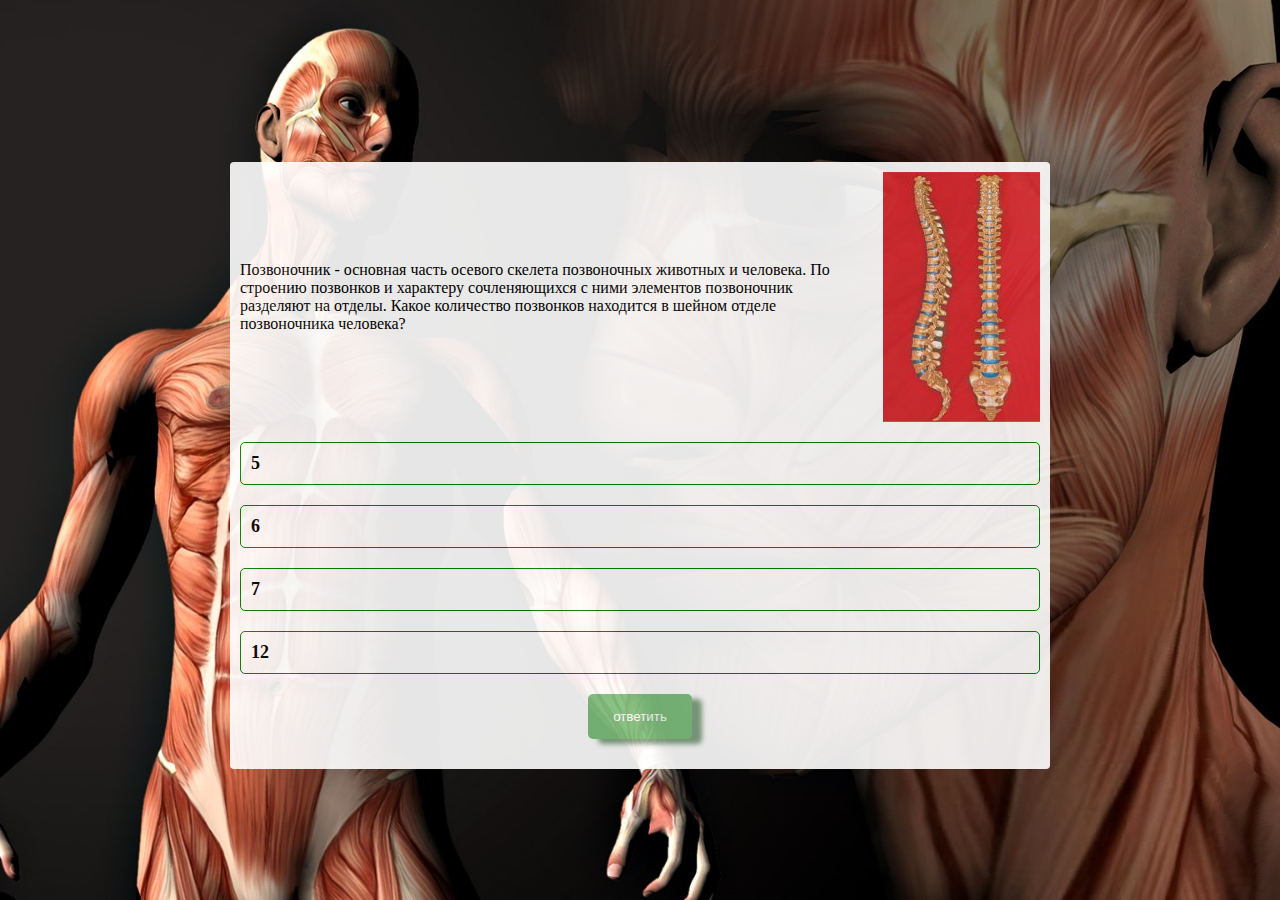
<file: anatomy-test/index.html>
<!DOCTYPE html>
<html lang="en">
<head>
    <meta charset="UTF-8">
    <meta http-equiv="X-UA-Compatible" content="IE=edge">
    <meta name="viewport" content="width=device-width, initial-scale=1.0">
    <link rel="stylesheet" href="./css/style.css">
    <script type="module" src="./js/main.js" defer></script>
    <title>Document</title>
</head>
<body>

    <section class="test">
        <div class="container">
            <div class="test__inner">
                <div class="test__question">
                    <p class="test__question-text"></p>
                    <img class="test__question-img" src="./img/question-1.jpg" alt="позвоночник">
                </div>
                <div class="ansers">
                    <p class="anser"></p>
                    <p class="anser"></p>
                    <p class="anser"></p>
                    <p class="anser"></p>
                </div>
                <button class="btn disabled" disabled>ответить</button>
                <!-- modal wrong anser!! -->
                <div class="wrong__anser">
                    <h1 class="wrong__anser-title">НЕ ПРАВИЛЬНО</h1>
                    <h2 class="wrong__anser-subtitle">правильный ответ: </h2>
                    <p class="wrong__anser-description"></p>
                    <button class="wrong__anser-btn">дальше</button>
                </div>
                <!-- modal finish -->
                <div class="finsh">
                    <div class="finsh__anser">
                        <p class="finish__right-anser">right anser 2</p>
                        <p class="finish__wrong-anser">1</p>
                    </div>
                    <p class="finish__description">Lorem ipsum dolor sit amet consectetur adipisicing elit. Cum enim eius fugit? Impedit ullam voluptatum tempora nulla rem mollitia soluta.</p>
                    <button class="finish__btn">повторить тест</button>
                </div>
            </div>
        </div>
    </section>
    
</body>
</html>
</file>
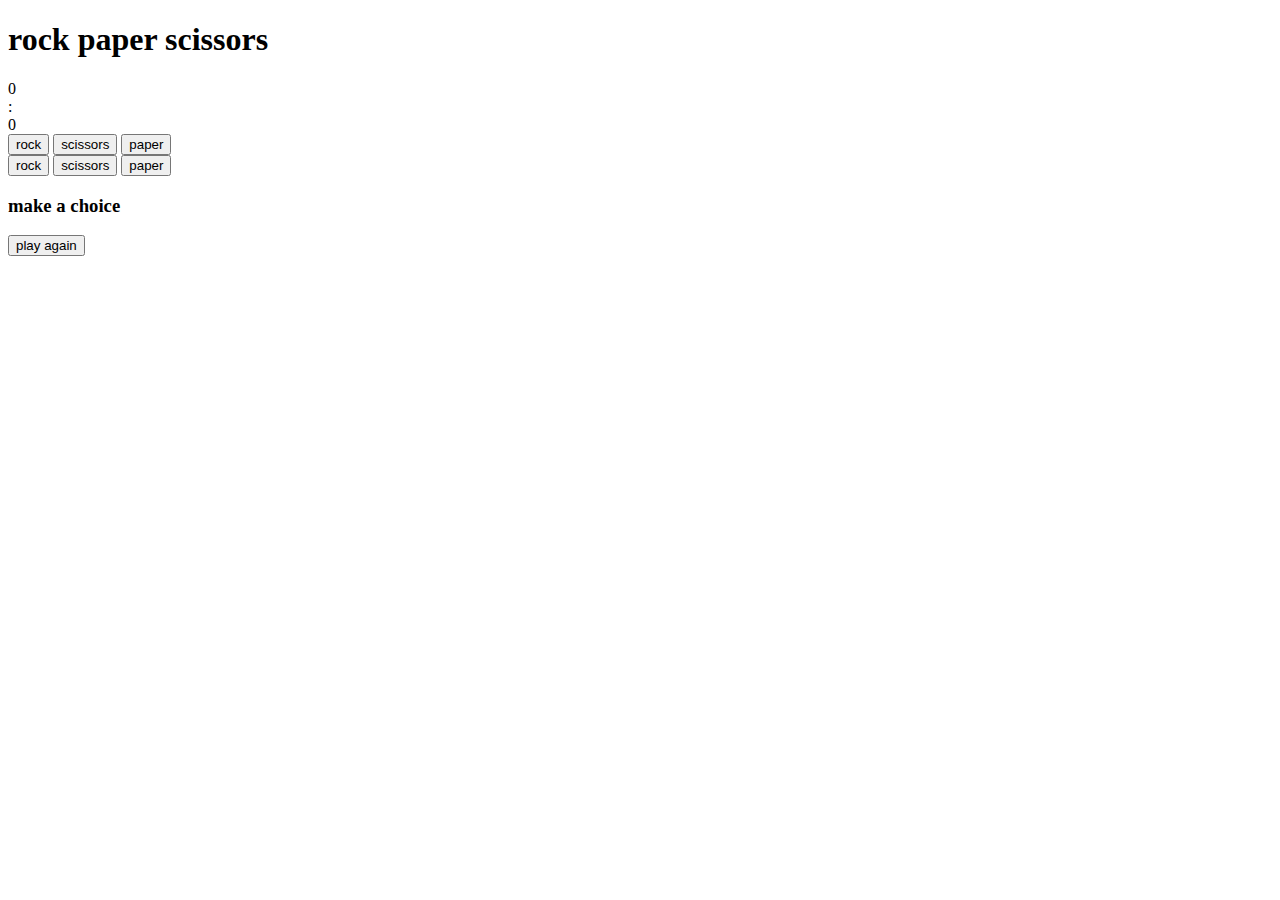
<file: rock-paper-scissors/index.html>
<!DOCTYPE html>
<html lang="en">
<head>
    <meta charset="UTF-8">
    <meta http-equiv="X-UA-Compatible" content="IE=edge">
    <meta name="viewport" content="width=device-width, initial-scale=1.0">
    <link rel="stylesheet" href="./css/style.css">
    <script src="./js/main.js" defer></script>
    <title>rock paper scissors</title>
</head>
<body>
    
    <section class="game">
        <h1 class="game__title">rock paper scissors</h1>
        <div class="game__counters">
            <div class="counter__user">0</div>
            <span>:</span>
            <div class="counter__computer">0</div>
        </div>
        <div class="game__figure">
            <div class="user__field">
                <button class="field rock" data-field="rock">rock</button>
                <button class="field scissors" data-field="scissors">scissors</button>
                <button class="field paper" data-field="paper"> paper</button>
            </div>
            <div class="computer__field">
                <button class="field rock" data-field="rock">rock</button>
                <button class="field scissors" data-field="scissors">scissors</button>
                <button class="field paper" data-field="paper">paper</button>
            </div>
        </div>
        <h3 class="game__result">make a choice</h3>
    </section>
    <div class="buttons">
        <button class="play">play again</button>
    </div>

    <audio class="sound" src="#"></audio>
</body>
</html>
</file>
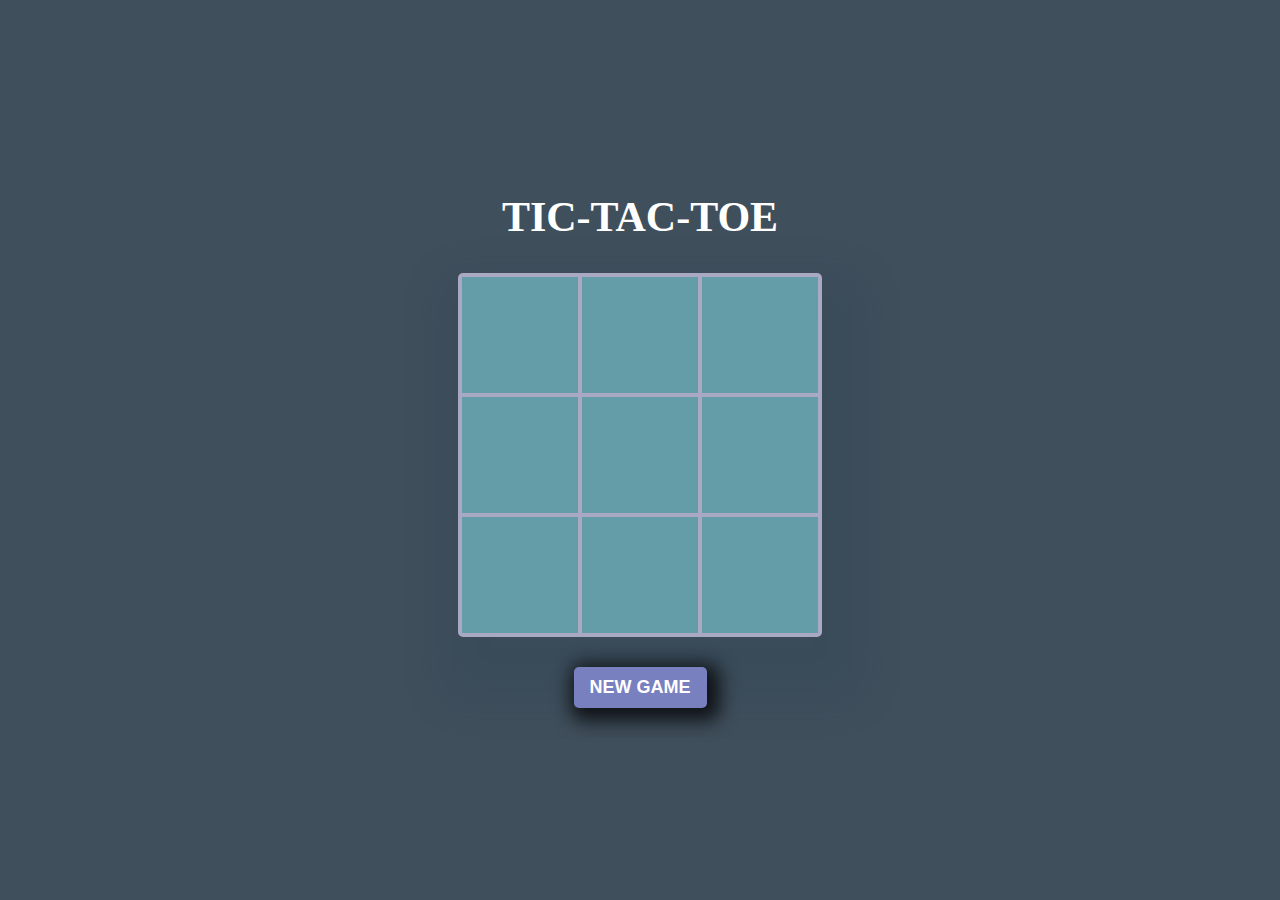
<file: tic-tac/index.html>
<!DOCTYPE html>
<html lang="en">
<head>
    <meta charset="UTF-8">
    <meta http-equiv="X-UA-Compatible" content="IE=edge">
    <meta name="viewport" content="width=device-width, initial-scale=1.0">
    <link rel="stylesheet" href="./css/style.css">
    <script src="./js/main.js" defer></script>
    <title>Document</title>
</head>
<body>
    
    <section class="tic-tac">
        <h1 class="result">tic-tac-toe</h1>
        <div class="game">
            <div class="field"></div>
            <div class="field"></div>
            <div class="field"></div>
            <div class="field"></div>
            <div class="field"></div>
            <div class="field"></div>
            <div class="field"></div>
            <div class="field"></div>
            <div class="field"></div>
        </div>
        <button class="new__game">new game</button>
    </section>

</body>
</html>
</file>
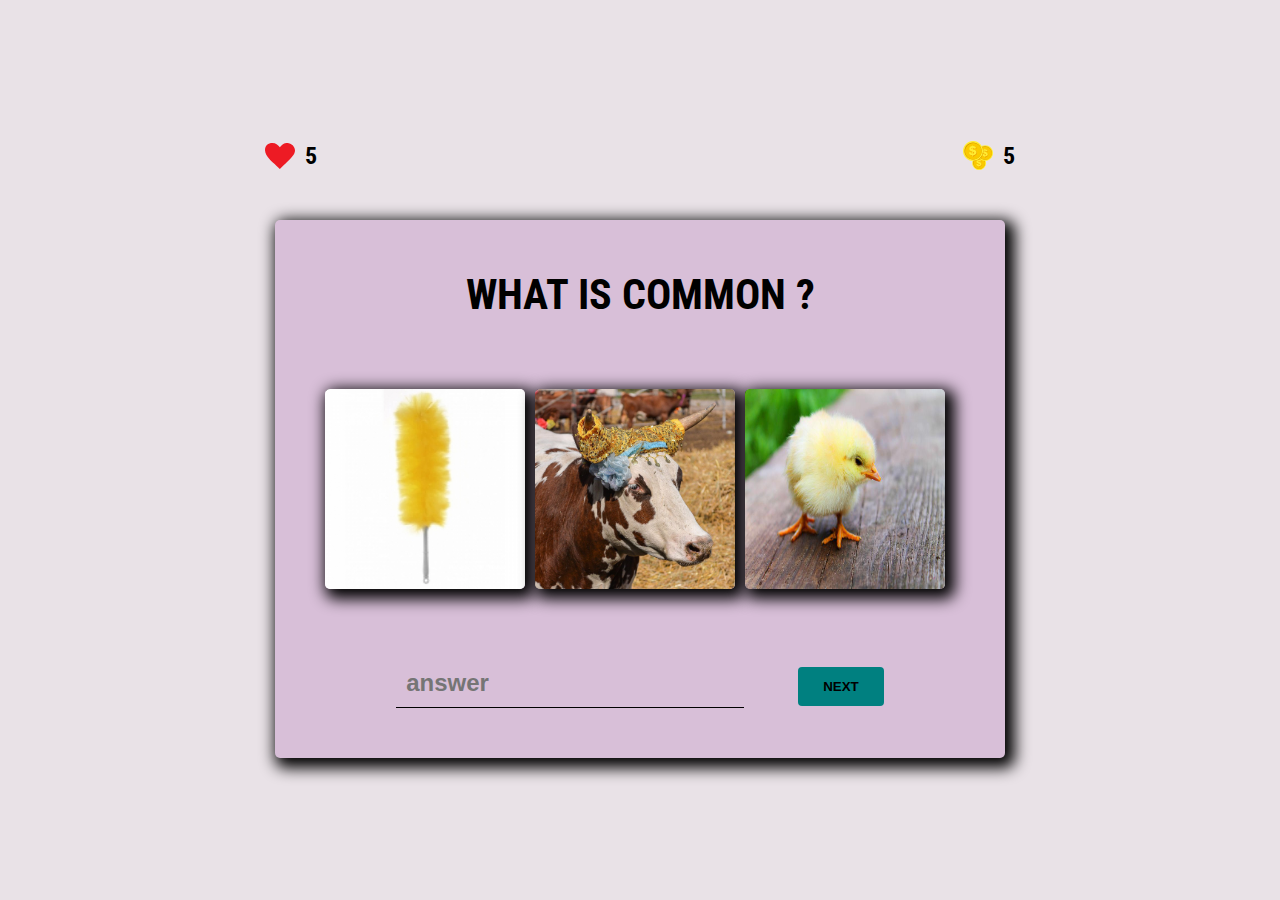
<file: what-is-common/index.html>
<!DOCTYPE html>
<html lang="en">
<head>
    <meta charset="UTF-8">
    <meta http-equiv="X-UA-Compatible" content="IE=edge">
    <meta name="viewport" content="width=device-width, initial-scale=1.0">
    <link rel="preconnect" href="https://fonts.googleapis.com">
    <link rel="preconnect" href="https://fonts.gstatic.com" crossorigin>
    <link href="https://fonts.googleapis.com/css2?family=Roboto+Condensed:wght@400;700&display=swap" rel="stylesheet">
    <link rel="stylesheet" href="./css/style.css">
    <script src="./js/main.js" defer></script>
    <title>what is common</title>
</head>
<body>

    <section class="game">
        <div class="game__attributes">
            <div class="game__life"></div>
            <div class="game__money"></div>
        </div>
        <div class="container">
            <div class="game__inner">
                <h1 class="game__title">what is common ?</h1>
                <div class="game__cards">
                    <div class="game__cards-item">
                        <div class="game__cards-prompt"></div>
                        <img class="cards__img" src="./img/level-1/level1-1.jpg" alt="">
                    </div>
                    <div class="game__cards-item">
                        <div class="game__cards-prompt"></div>
                        <img class="cards__img" src="./img/level-1/level1-1.jpg" alt="">
                    </div>
                    <div class="game__cards-item">
                        <div class="game__cards-prompt"></div>
                        <img class="cards__img" src="./img/level-1/level1-1.jpg" alt="">
                    </div>
                </div>
                <div class="game__answer">
                    <input class="game__input" type="text" placeholder="answer">
                    <button class="game__btn">next</button>
                </div>
                <div class="corect__answer">
                    write answer
                </div>
            </div>
        </div>        
    </section>
    
</body>
</html>
</file>
<file: anatomy-test/css/style.css>
* {
    box-sizing: border-box;
    margin: 0;
    padding: 0;
}
.container {
    max-width: 1220px;
    padding: 0 10px;
    margin: 0 auto;
}

.test {
    padding-top: 30px;
    height: 100vh;
    background-image: url(../img/bg4.jpg);
    background-repeat: no-repeat;
    background-size: cover;
    background-position: center center;
    display: flex;
    align-items: center;
    justify-content: center;
}
.test__inner {
    max-width: 820px;
    padding: 10px 10px;
    border-radius: 4px;
    background-color: #fff;
    opacity: .9;
    position: relative;
}
.test__question {
    display: flex;
    justify-content: space-between;
    align-items: center;
}
.test__question-text {
    font-size: 16px;
    margin-right: 20px;
}
.test__question-img {
    width: 250px;
    height: 250px;
}
.ansers {
    margin-top: 20px;
    display: flex;
    flex-direction: column;
}
.anser {
    display: inline-block;
    border: 1px solid green;
    border-radius: 5px;
    margin-bottom: 20px;
    font-size: 18px;
    font-weight: bold;
    cursor: pointer;
    padding: 10px 10px;
    transition: all .5s;
}
.anser:hover {
    background-color: green;
    color: #fff;
}
.anser__active {
    background-color: green;
    color: #fff;
}
.btn {
    display: block;
    border: none;
    background-color: green;
    padding: 15px 25px;
    color: #fff;
    border-radius: 5px;
    margin: 0 auto 20px;
    box-shadow: 10px 5px 5px rgb(9, 69, 9);
    transition: all .4s;
}
.btn-hover {
    cursor: pointer;
}
.btn-hover:hover {
    background-color: blueviolet;
    box-shadow: 10px 5px 5px rgb(27, 11, 81);
}
.disabled {
    opacity: .5;
}
/*============================================= modal wrong anser!! */
.wrong__anser {
    display: none;
    flex-direction: column;
    justify-content: space-around;
    padding: 10px;
    position: absolute;
    top: 0;
    left: 0;
    width: 100%;
    height: 100%;
    background-color: #fff;
    z-index: 5;
}
.wrong__anser-title {
    text-align: center;
}
.wrong__anser-subtitle {
    text-align: center;
}
.wrong__anser-description {
    max-width: 600px;
    margin: 0 auto;
    font-weight: bold;
    font-size: 20px;
}
.wrong__anser-btn {
    border: none;
    background-color: green;
    padding: 15px 25px;
    color: #fff;
    border-radius: 5px;
    margin: 0 auto 20px;
    box-shadow: 10px 5px 5px rgb(9, 69, 9);
    transition: all .4s;
    cursor: pointer;
}
.wrong__anser-btn:hover {
    background-color: blueviolet;
    box-shadow: 10px 5px 5px rgb(27, 11, 81);
}
/* ================================================== modal finish */
.finsh {
    display: none;
    position: absolute;
    top: 0;
    left: 0;
    width: 100%;
    height: 100%;
    background-color: #fff;
    flex-direction: column;
    justify-content: space-around;
    align-items: center;
}
.finsh__anser {
    display: flex;
}
.finish__right-anser {
    padding: 10px;
    border: 1px solid rgb(27, 11, 81);
    margin-right: 20px;
}
.finish__wrong-anser {
    padding: 10px;
    border: 1px solid rgb(27, 11, 81);
    margin-right: 20px;
}
.finish__description {
    max-width: 600px;
    text-align: center;
}
.finish__btn {
    border: none;
    background-color: green;
    padding: 15px 25px;
    color: #fff;
    border-radius: 5px;
    margin: 0 auto 20px;
    box-shadow: 10px 5px 5px rgb(9, 69, 9);
    transition: all .4s;
    cursor: pointer;
}
.finish__btn:hover {
    background-color: blueviolet;
    box-shadow: 10px 5px 5px rgb(27, 11, 81);
}
.show {
    display: flex;
}
</file>
<file: rock-paper-scissors/css/style.css>
.field.active {
    background-color: green;
}
.field.error {
    background-color: red;
}
</file>
<file: tic-tac/css/style.css>
*,
*::after,
*::before {
    box-sizing: border-box;
    margin: 0;
    padding: 0;
}

.tic-tac {
    /* height: 100vh;
    display: flex;
    justify-content: center;
    align-items: center;
    flex-direction: column;
    background: linear-gradient(rgba(0, 0, 0, .4), transparent 1px),
                linear-gradient(90deg, rgba(0, 0, 0, .4), transparent 1px);
    background-size: 30px 30px; */
    height: 100vh;
    display: flex;
    align-items: center;
    justify-content: center;
    flex-direction: column;
    background-color: rgb(64, 79, 92);
}

.result {
    text-transform: uppercase;
    font-weight: bold;
    font-size: 42px;
    height: 50px;
    color: #fff;
}
.game {
    width: 364px;
    height: 364px;
    display: flex;
    flex-wrap: wrap;
    margin: 30px 0;
    border: 2px solid rgb(169, 169, 195);
    background-color: rgb(100, 157, 167);
    box-shadow: 12px 33px 42px 28px rgba(34, 60, 80, 0.2);
    border-radius: 5px;
}
.field {
    width: 120px;
    height: 120px;
    border: 2px solid rgb(169, 169, 195);
    cursor: pointer;
}
.new__game {
    font-weight: bold;
    font-size: 18px;
    text-transform: uppercase;
    border: none;
    border-radius: 5px;
    color: #fff;
    background-color: rgb(121, 128, 192);
    padding: 10px 16px;
    cursor: pointer;
    box-shadow: 5px 5px 18px 8px rgba(0,0,0,0.75);
    transition: all .3s;
}
.new__game:hover {
    background-color: #fff;
    color: rgb(121, 128, 192);
    box-shadow: 5px 5px 18px 8px rgb(121, 128, 192);
}
.active {
    background-color: rgba(30, 73, 63, 0.5);
}

.circle {
    width: 100%;
    height: 100%;
    stroke-dasharray: 283;
    stroke-dashoffset: 283;
    animation: draw 1s forwards;
}

.cross {
    width: 100%;
    height: 100%;
}
.first {
    stroke-dasharray: 121;
    stroke-dashoffset: 121;
    animation: draw .5s forwards;
}
.second {
    stroke-dasharray: 121;
    stroke-dashoffset: 121;
    animation: draw .5s .5s forwards;
}
@keyframes draw {
    100% {
        stroke-dashoffset: 0;
    }
}
</file>
<file: what-is-common/css/style.css>
*,
*::after,
*::before {
    box-sizing: border-box;
    margin: 0;
    padding: 0;
}
body {
    font-family: 'Roboto Condensed', sans-serif;
    background-color: #e9e2e7;
    display: flex;
    align-items: center;
    justify-content: center;
    height: 100vh;
}
.container {
    max-width: 1220px;
    margin: 0 auto;
    padding: 0 10px;
}


.game__inner {
    padding: 50px 50px 50px;
    border-radius: 5px;
    background-color: thistle;
    box-shadow: 5px 5px 15px 5px #000000;
    position: relative;
}
.game__attributes {
    display: flex;
    justify-content: space-between;
    align-items: center;
    margin-bottom: 50px;
}
.game__life {
    font-weight: bold;
    font-size: 24px;
    padding-left: 40px;
    position: relative;
}
.game__life::before {
    content: '';
    position: absolute;
    width: 30px;
    height: 30px;
    top: 50%;
    transform: translateY(-50%);
    left: 0;
    background-image: url(../img/icon/red-heart.svg);
    background-repeat: no-repeat;
    background-position: center;
}
.game__money {
    font-weight: bold;
    font-size: 24px;
    padding-left: 40px;
    position: relative;
}
.game__money::before {
    content: '';
    position: absolute;
    width: 30px;
    height: 30px;
    top: 50%;
    transform: translateY(-50%);
    left: 0;
    background-image: url(../img/icon/dollar-coins.svg);
    background-repeat: no-repeat;
    background-position: center;
}
.game__title {
    text-align: center;
    text-transform: uppercase;
    font-size: 42px;
}
.game__cards {
    margin-top: 70px;
    display: flex;
    justify-content: center;
    flex-wrap: wrap;
}
.game__cards-item{
    width: 200px;
    height: 200px;
    margin-right: 10px;
    border-radius: 5px;
    box-shadow: 5px 5px 15px 5px #000000;
    overflow: hidden;
    cursor: pointer;
}
.game__cards-item:hover .game__cards-prompt{
    height: 100%;
    width: 100%;
}
.game__cards-prompt{
    width: 0;
    height: 0;
    background-color: brown;
    display: flex;
    align-items: center;
    justify-content: center;
    font-size: 24px;
    text-align: center;
}
.cards__img {
    width: 100%;
    height: 100%;
}
.game__answer {
    text-align: center;
    margin-top: 70px;
}
.game__input {
    margin-right: 50px;
    outline: none;
    padding: 10px;
    border: none;
    border-bottom: 1px solid #000;
    font-weight: bold;
    font-size: 24px;
    background-color: thistle;
}
.game__btn {
    outline: none;
    text-transform: uppercase;
    border: none;
    border-radius: 4px;
    font-weight: bold;
    background-color: teal;
    padding: 12px 25px;
    cursor: pointer;
    transition: all .4s;
}
.game__btn:hover {
    background-color: goldenrod;
}
.corect__answer {
    display: none;
    transition: all .5s;
}
.corect__answer-hide {
    position: absolute;
    font-size: 42px;
    font-weight: bold;
    width: 100%;
    height: 100%;
    top: 0;
    left: 0;
    display: flex;
    align-items: center;
    justify-content: center;
    background-color: cadetblue;
}
</file>
